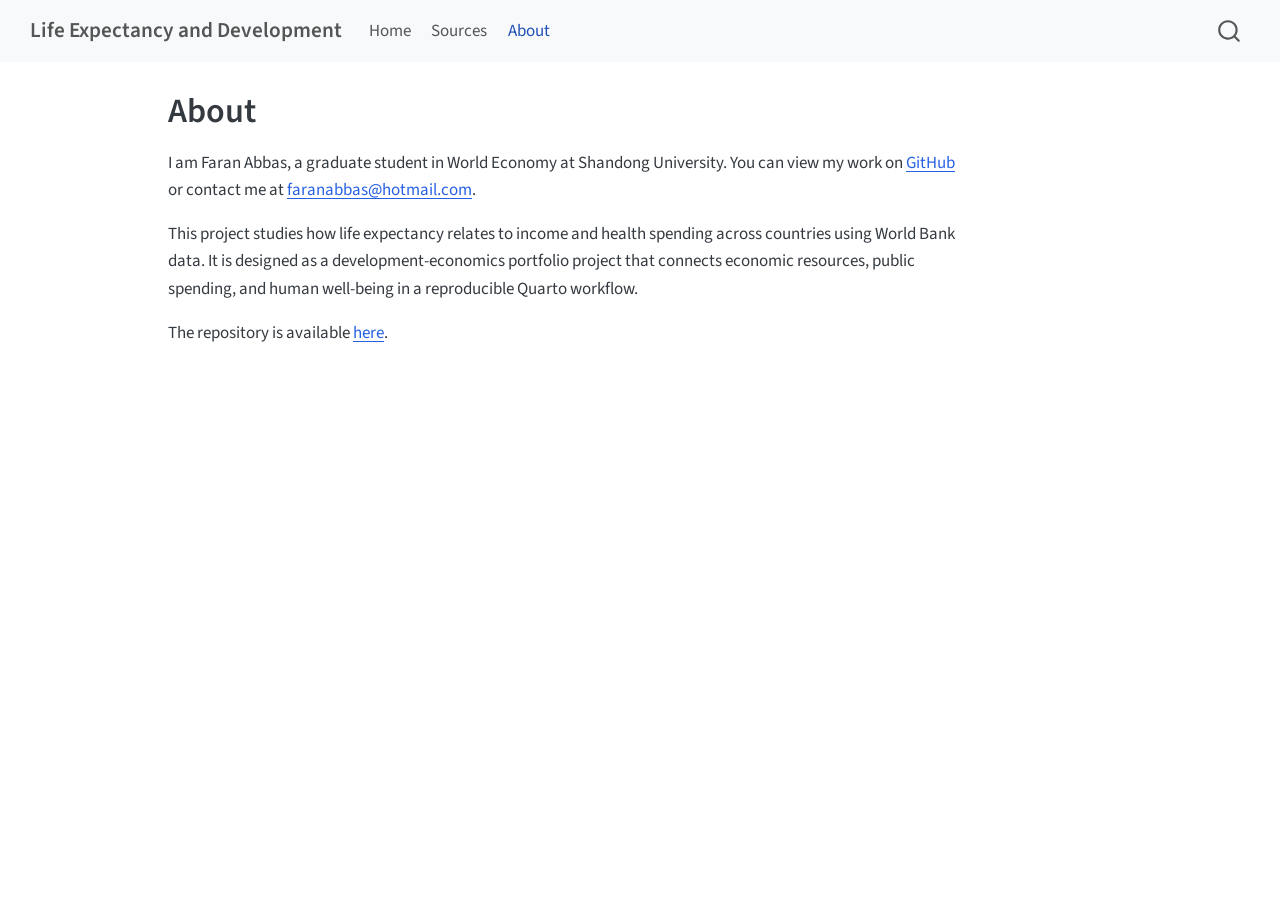
<file: about.html>
<!DOCTYPE html>
<html xmlns="http://www.w3.org/1999/xhtml" lang="en" xml:lang="en"><head>

<meta charset="utf-8">
<meta name="generator" content="quarto-1.9.37">

<meta name="viewport" content="width=device-width, initial-scale=1.0, user-scalable=yes">


<title>About – Life Expectancy and Development</title>
<style>
/* Default styles provided by pandoc.
** See https://pandoc.org/MANUAL.html#variables-for-html for config info.
*/
code{white-space: pre-wrap;}
span.smallcaps{font-variant: small-caps;}
div.columns{display: flex; gap: min(4vw, 1.5em);}
div.column{flex: auto; overflow-x: auto;}
div.hanging-indent{margin-left: 1.5em; text-indent: -1.5em;}
ul.task-list{list-style: none;}
ul.task-list li input[type="checkbox"] {
  width: 0.8em;
  margin: 0 0.8em 0.2em -1em; /* quarto-specific, see https://github.com/quarto-dev/quarto-cli/issues/4556 */ 
  vertical-align: middle;
}
</style>


<script src="site_libs/quarto-nav/quarto-nav.js"></script>
<script src="site_libs/quarto-nav/headroom.min.js"></script>
<script src="site_libs/clipboard/clipboard.min.js"></script>
<script src="site_libs/quarto-search/autocomplete.umd.js"></script>
<script src="site_libs/quarto-search/fuse.min.js"></script>
<script src="site_libs/quarto-search/quarto-search.js"></script>
<meta name="quarto:offset" content="./">
<script src="site_libs/quarto-html/quarto.js" type="module"></script>
<script src="site_libs/quarto-html/tabsets/tabsets.js" type="module"></script>
<script src="site_libs/quarto-html/popper.min.js"></script>
<script src="site_libs/quarto-html/tippy.umd.min.js"></script>
<script src="site_libs/quarto-html/anchor.min.js"></script>
<link href="site_libs/quarto-html/tippy.css" rel="stylesheet">
<link href="site_libs/quarto-html/quarto-syntax-highlighting-7f8f88aac4f3542376d5c11b86a4c14d.css" rel="stylesheet" id="quarto-text-highlighting-styles">
<script src="site_libs/bootstrap/bootstrap.min.js"></script>
<link href="site_libs/bootstrap/bootstrap-icons.css" rel="stylesheet">
<link href="site_libs/bootstrap/bootstrap-a0f9fd0d421825b736dc1bbcbcba2219.min.css" rel="stylesheet" append-hash="true" id="quarto-bootstrap" data-mode="light">
<script id="quarto-search-options" type="application/json">{
  "location": "navbar",
  "copy-button": false,
  "collapse-after": 3,
  "panel-placement": "end",
  "type": "overlay",
  "limit": 50,
  "keyboard-shortcut": [
    "f",
    "/",
    "s"
  ],
  "show-item-context": false,
  "language": {
    "search-no-results-text": "No results",
    "search-matching-documents-text": "matching documents",
    "search-copy-link-title": "Copy link to search",
    "search-hide-matches-text": "Hide additional matches",
    "search-more-match-text": "more match in this document",
    "search-more-matches-text": "more matches in this document",
    "search-clear-button-title": "Clear",
    "search-text-placeholder": "",
    "search-detached-cancel-button-title": "Cancel",
    "search-submit-button-title": "Submit",
    "search-label": "Search"
  }
}</script>


<link rel="stylesheet" href="styles.css">
</head>

<body class="nav-fixed quarto-light">

<div id="quarto-search-results"></div>
  <header id="quarto-header" class="headroom fixed-top">
    <nav class="navbar navbar-expand-lg " data-bs-theme="dark">
      <div class="navbar-container container-fluid">
      <div class="navbar-brand-container mx-auto">
    <a class="navbar-brand" href="./index.html">
    <span class="navbar-title">Life Expectancy and Development</span>
    </a>
  </div>
            <div id="quarto-search" class="" title="Search"></div>
          <button class="navbar-toggler" type="button" data-bs-toggle="collapse" data-bs-target="#navbarCollapse" aria-controls="navbarCollapse" role="menu" aria-expanded="false" aria-label="Toggle navigation" onclick="if (window.quartoToggleHeadroom) { window.quartoToggleHeadroom(); }">
  <span class="navbar-toggler-icon"></span>
</button>
          <div class="collapse navbar-collapse" id="navbarCollapse">
            <ul class="navbar-nav navbar-nav-scroll me-auto">
  <li class="nav-item">
    <a class="nav-link" href="./index.html"> 
<span class="menu-text">Home</span></a>
  </li>  
  <li class="nav-item">
    <a class="nav-link" href="./sources.html"> 
<span class="menu-text">Sources</span></a>
  </li>  
  <li class="nav-item">
    <a class="nav-link active" href="./about.html" aria-current="page"> 
<span class="menu-text">About</span></a>
  </li>  
</ul>
          </div> <!-- /navcollapse -->
            <div class="quarto-navbar-tools">
</div>
      </div> <!-- /container-fluid -->
    </nav>
</header>
<!-- content -->
<div id="quarto-content" class="quarto-container page-columns page-rows-contents page-layout-article page-navbar">
<!-- sidebar -->
<!-- margin-sidebar -->
    <div id="quarto-margin-sidebar" class="sidebar margin-sidebar zindex-bottom">
        
    </div>
<!-- main -->
<main class="content" id="quarto-document-content">

<header id="title-block-header" class="quarto-title-block default">
<div class="quarto-title">
<h1 class="title">About</h1>
</div>



<div class="quarto-title-meta">

    
  
    
  </div>
  


</header>


<p>I am Faran Abbas, a graduate student in World Economy at Shandong University. You can view my work on <a href="https://github.com/faranabbas-repo">GitHub</a> or contact me at <a href="mailto:faranabbas@hotmail.com">faranabbas@hotmail.com</a>.</p>
<p>This project studies how life expectancy relates to income and health spending across countries using World Bank data. It is designed as a development-economics portfolio project that connects economic resources, public spending, and human well-being in a reproducible Quarto workflow.</p>
<p>The repository is available <a href="https://github.com/faranabbas-repo/life-expectancy">here</a>.</p>



</main> <!-- /main -->
<script id="quarto-html-after-body" type="application/javascript">
  window.document.addEventListener("DOMContentLoaded", function (event) {
    const icon = "";
    const anchorJS = new window.AnchorJS();
    anchorJS.options = {
      placement: 'right',
      icon: icon
    };
    anchorJS.add('.anchored');
    const isCodeAnnotation = (el) => {
      for (const clz of el.classList) {
        if (clz.startsWith('code-annotation-')) {                     
          return true;
        }
      }
      return false;
    }
    const onCopySuccess = function(e) {
      // button target
      const button = e.trigger;
      // don't keep focus
      button.blur();
      // flash "checked"
      button.classList.add('code-copy-button-checked');
      var currentTitle = button.getAttribute("title");
      button.setAttribute("title", "Copied!");
      let tooltip;
      if (window.bootstrap) {
        button.setAttribute("data-bs-toggle", "tooltip");
        button.setAttribute("data-bs-placement", "left");
        button.setAttribute("data-bs-title", "Copied!");
        tooltip = new bootstrap.Tooltip(button, 
          { trigger: "manual", 
            customClass: "code-copy-button-tooltip",
            offset: [0, -8]});
        tooltip.show();    
      }
      setTimeout(function() {
        if (tooltip) {
          tooltip.hide();
          button.removeAttribute("data-bs-title");
          button.removeAttribute("data-bs-toggle");
          button.removeAttribute("data-bs-placement");
        }
        button.setAttribute("title", currentTitle);
        button.classList.remove('code-copy-button-checked');
      }, 1000);
      // clear code selection
      e.clearSelection();
    }
    const getTextToCopy = function(trigger) {
      const outerScaffold = trigger.parentElement.cloneNode(true);
      const codeEl = outerScaffold.querySelector('code');
      for (const childEl of codeEl.children) {
        if (isCodeAnnotation(childEl)) {
          childEl.remove();
        }
      }
      return codeEl.innerText;
    }
    const clipboard = new window.ClipboardJS('.code-copy-button:not([data-in-quarto-modal])', {
      text: getTextToCopy
    });
    clipboard.on('success', onCopySuccess);
    if (window.document.getElementById('quarto-embedded-source-code-modal')) {
      const clipboardModal = new window.ClipboardJS('.code-copy-button[data-in-quarto-modal]', {
        text: getTextToCopy,
        container: window.document.getElementById('quarto-embedded-source-code-modal')
      });
      clipboardModal.on('success', onCopySuccess);
    }
      var localhostRegex = new RegExp(/^(?:http|https):\/\/localhost\:?[0-9]*\//);
      var mailtoRegex = new RegExp(/^mailto:/);
        var filterRegex = new RegExp("https:\/\/faranabbas-repo\.github\.io\/life-expectancy\/");
      var isInternal = (href) => {
          return filterRegex.test(href) || localhostRegex.test(href) || mailtoRegex.test(href);
      }
      // Inspect non-navigation links and adorn them if external
     var links = window.document.querySelectorAll('a[href]:not(.nav-link):not(.navbar-brand):not(.toc-action):not(.sidebar-link):not(.sidebar-item-toggle):not(.pagination-link):not(.no-external):not([aria-hidden]):not(.dropdown-item):not(.quarto-navigation-tool):not(.about-link)');
      for (var i=0; i<links.length; i++) {
        const link = links[i];
        if (!isInternal(link.href)) {
          // undo the damage that might have been done by quarto-nav.js in the case of
          // links that we want to consider external
          if (link.dataset.originalHref !== undefined) {
            link.href = link.dataset.originalHref;
          }
        }
      }
    function tippyHover(el, contentFn, onTriggerFn, onUntriggerFn) {
      const config = {
        allowHTML: true,
        maxWidth: 500,
        delay: 100,
        arrow: false,
        appendTo: function(el) {
            return el.parentElement;
        },
        interactive: true,
        interactiveBorder: 10,
        theme: 'quarto',
        placement: 'bottom-start',
      };
      if (contentFn) {
        config.content = contentFn;
      }
      if (onTriggerFn) {
        config.onTrigger = onTriggerFn;
      }
      if (onUntriggerFn) {
        config.onUntrigger = onUntriggerFn;
      }
      window.tippy(el, config); 
    }
    const noterefs = window.document.querySelectorAll('a[role="doc-noteref"]');
    for (var i=0; i<noterefs.length; i++) {
      const ref = noterefs[i];
      tippyHover(ref, function() {
        // use id or data attribute instead here
        let href = ref.getAttribute('data-footnote-href') || ref.getAttribute('href');
        try { href = new URL(href).hash; } catch {}
        const id = href.replace(/^#\/?/, "");
        const note = window.document.getElementById(id);
        if (note) {
          return note.innerHTML;
        } else {
          return "";
        }
      });
    }
    const xrefs = window.document.querySelectorAll('a.quarto-xref');
    const processXRef = (id, note) => {
      // Strip column container classes
      const stripColumnClz = (el) => {
        el.classList.remove("page-full", "page-columns");
        if (el.children) {
          for (const child of el.children) {
            stripColumnClz(child);
          }
        }
      }
      stripColumnClz(note)
      if (id === null || id.startsWith('sec-')) {
        // Special case sections, only their first couple elements
        const container = document.createElement("div");
        if (note.children && note.children.length > 2) {
          container.appendChild(note.children[0].cloneNode(true));
          for (let i = 1; i < note.children.length; i++) {
            const child = note.children[i];
            if (child.tagName === "P" && child.innerText === "") {
              continue;
            } else {
              container.appendChild(child.cloneNode(true));
              break;
            }
          }
          if (window.Quarto?.typesetMath) {
            window.Quarto.typesetMath(container);
          }
          return container.innerHTML
        } else {
          if (window.Quarto?.typesetMath) {
            window.Quarto.typesetMath(note);
          }
          return note.innerHTML;
        }
      } else {
        // Remove any anchor links if they are present
        const anchorLink = note.querySelector('a.anchorjs-link');
        if (anchorLink) {
          anchorLink.remove();
        }
        if (window.Quarto?.typesetMath) {
          window.Quarto.typesetMath(note);
        }
        if (note.classList.contains("callout")) {
          return note.outerHTML;
        } else {
          return note.innerHTML;
        }
      }
    }
    for (var i=0; i<xrefs.length; i++) {
      const xref = xrefs[i];
      tippyHover(xref, undefined, function(instance) {
        instance.disable();
        let url = xref.getAttribute('href');
        let hash = undefined; 
        if (url.startsWith('#')) {
          hash = url;
        } else {
          try { hash = new URL(url).hash; } catch {}
        }
        if (hash) {
          const id = hash.replace(/^#\/?/, "");
          const note = window.document.getElementById(id);
          if (note !== null) {
            try {
              const html = processXRef(id, note.cloneNode(true));
              instance.setContent(html);
            } finally {
              instance.enable();
              instance.show();
            }
          } else {
            // See if we can fetch this
            fetch(url.split('#')[0])
            .then(res => res.text())
            .then(html => {
              const parser = new DOMParser();
              const htmlDoc = parser.parseFromString(html, "text/html");
              const note = htmlDoc.getElementById(id);
              if (note !== null) {
                const html = processXRef(id, note);
                instance.setContent(html);
              } 
            }).finally(() => {
              instance.enable();
              instance.show();
            });
          }
        } else {
          // See if we can fetch a full url (with no hash to target)
          // This is a special case and we should probably do some content thinning / targeting
          fetch(url)
          .then(res => res.text())
          .then(html => {
            const parser = new DOMParser();
            const htmlDoc = parser.parseFromString(html, "text/html");
            const note = htmlDoc.querySelector('main.content');
            if (note !== null) {
              // This should only happen for chapter cross references
              // (since there is no id in the URL)
              // remove the first header
              if (note.children.length > 0 && note.children[0].tagName === "HEADER") {
                note.children[0].remove();
              }
              const html = processXRef(null, note);
              instance.setContent(html);
            } 
          }).finally(() => {
            instance.enable();
            instance.show();
          });
        }
      }, function(instance) {
      });
    }
        let selectedAnnoteEl;
        const selectorForAnnotation = ( cell, annotation) => {
          let cellAttr = 'data-code-cell="' + cell + '"';
          let lineAttr = 'data-code-annotation="' +  annotation + '"';
          const selector = 'span[' + cellAttr + '][' + lineAttr + ']';
          return selector;
        }
        const selectCodeLines = (annoteEl) => {
          const doc = window.document;
          const targetCell = annoteEl.getAttribute("data-target-cell");
          const targetAnnotation = annoteEl.getAttribute("data-target-annotation");
          const annoteSpan = window.document.querySelector(selectorForAnnotation(targetCell, targetAnnotation));
          const lines = annoteSpan.getAttribute("data-code-lines").split(",");
          const lineIds = lines.map((line) => {
            return targetCell + "-" + line;
          })
          let top = null;
          let height = null;
          let parent = null;
          if (lineIds.length > 0) {
              //compute the position of the single el (top and bottom and make a div)
              const el = window.document.getElementById(lineIds[0]);
              top = el.offsetTop;
              height = el.offsetHeight;
              parent = el.parentElement.parentElement;
            if (lineIds.length > 1) {
              const lastEl = window.document.getElementById(lineIds[lineIds.length - 1]);
              const bottom = lastEl.offsetTop + lastEl.offsetHeight;
              height = bottom - top;
            }
            if (top !== null && height !== null && parent !== null) {
              // cook up a div (if necessary) and position it 
              let div = window.document.getElementById("code-annotation-line-highlight");
              if (div === null) {
                div = window.document.createElement("div");
                div.setAttribute("id", "code-annotation-line-highlight");
                div.style.position = 'absolute';
                parent.appendChild(div);
              }
              div.style.top = top - 2 + "px";
              div.style.height = height + 4 + "px";
              div.style.left = 0;
              let gutterDiv = window.document.getElementById("code-annotation-line-highlight-gutter");
              if (gutterDiv === null) {
                gutterDiv = window.document.createElement("div");
                gutterDiv.setAttribute("id", "code-annotation-line-highlight-gutter");
                gutterDiv.style.position = 'absolute';
                const codeCell = window.document.getElementById(targetCell);
                const gutter = codeCell.querySelector('.code-annotation-gutter');
                gutter.appendChild(gutterDiv);
              }
              gutterDiv.style.top = top - 2 + "px";
              gutterDiv.style.height = height + 4 + "px";
            }
            selectedAnnoteEl = annoteEl;
          }
        };
        const unselectCodeLines = () => {
          const elementsIds = ["code-annotation-line-highlight", "code-annotation-line-highlight-gutter"];
          elementsIds.forEach((elId) => {
            const div = window.document.getElementById(elId);
            if (div) {
              div.remove();
            }
          });
          selectedAnnoteEl = undefined;
        };
          // Handle positioning of the toggle
      window.addEventListener(
        "resize",
        throttle(() => {
          elRect = undefined;
          if (selectedAnnoteEl) {
            selectCodeLines(selectedAnnoteEl);
          }
        }, 10)
      );
      function throttle(fn, ms) {
      let throttle = false;
      let timer;
        return (...args) => {
          if(!throttle) { // first call gets through
              fn.apply(this, args);
              throttle = true;
          } else { // all the others get throttled
              if(timer) clearTimeout(timer); // cancel #2
              timer = setTimeout(() => {
                fn.apply(this, args);
                timer = throttle = false;
              }, ms);
          }
        };
      }
        // Attach click handler to the DT
        const annoteDls = window.document.querySelectorAll('dt[data-target-cell]');
        for (const annoteDlNode of annoteDls) {
          annoteDlNode.addEventListener('click', (event) => {
            const clickedEl = event.target;
            if (clickedEl !== selectedAnnoteEl) {
              unselectCodeLines();
              const activeEl = window.document.querySelector('dt[data-target-cell].code-annotation-active');
              if (activeEl) {
                activeEl.classList.remove('code-annotation-active');
              }
              selectCodeLines(clickedEl);
              clickedEl.classList.add('code-annotation-active');
            } else {
              // Unselect the line
              unselectCodeLines();
              clickedEl.classList.remove('code-annotation-active');
            }
          });
        }
    const findCites = (el) => {
      const parentEl = el.parentElement;
      if (parentEl) {
        const cites = parentEl.dataset.cites;
        if (cites) {
          return {
            el,
            cites: cites.split(' ')
          };
        } else {
          return findCites(el.parentElement)
        }
      } else {
        return undefined;
      }
    };
    var bibliorefs = window.document.querySelectorAll('a[role="doc-biblioref"]');
    for (var i=0; i<bibliorefs.length; i++) {
      const ref = bibliorefs[i];
      const citeInfo = findCites(ref);
      if (citeInfo) {
        tippyHover(citeInfo.el, function() {
          var popup = window.document.createElement('div');
          citeInfo.cites.forEach(function(cite) {
            var citeDiv = window.document.createElement('div');
            citeDiv.classList.add('hanging-indent');
            citeDiv.classList.add('csl-entry');
            var biblioDiv = window.document.getElementById('ref-' + cite);
            if (biblioDiv) {
              citeDiv.innerHTML = biblioDiv.innerHTML;
            }
            popup.appendChild(citeDiv);
          });
          return popup.innerHTML;
        });
      }
    }
  });
  </script>
</div> <!-- /content -->




</body></html>
</file>
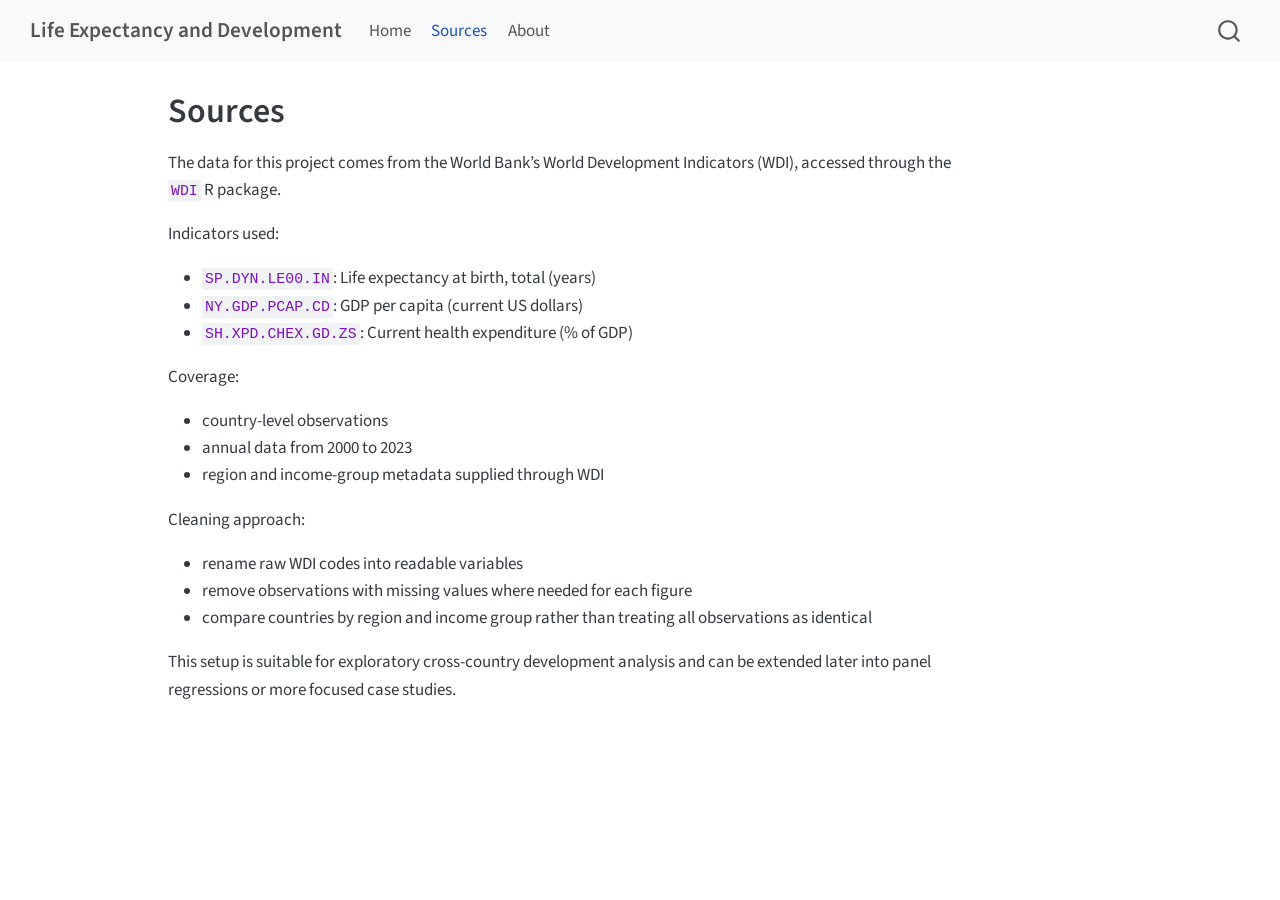
<file: sources.html>
<!DOCTYPE html>
<html xmlns="http://www.w3.org/1999/xhtml" lang="en" xml:lang="en"><head>

<meta charset="utf-8">
<meta name="generator" content="quarto-1.9.37">

<meta name="viewport" content="width=device-width, initial-scale=1.0, user-scalable=yes">


<title>Sources – Life Expectancy and Development</title>
<style>
/* Default styles provided by pandoc.
** See https://pandoc.org/MANUAL.html#variables-for-html for config info.
*/
code{white-space: pre-wrap;}
span.smallcaps{font-variant: small-caps;}
div.columns{display: flex; gap: min(4vw, 1.5em);}
div.column{flex: auto; overflow-x: auto;}
div.hanging-indent{margin-left: 1.5em; text-indent: -1.5em;}
ul.task-list{list-style: none;}
ul.task-list li input[type="checkbox"] {
  width: 0.8em;
  margin: 0 0.8em 0.2em -1em; /* quarto-specific, see https://github.com/quarto-dev/quarto-cli/issues/4556 */ 
  vertical-align: middle;
}
</style>


<script src="site_libs/quarto-nav/quarto-nav.js"></script>
<script src="site_libs/quarto-nav/headroom.min.js"></script>
<script src="site_libs/clipboard/clipboard.min.js"></script>
<script src="site_libs/quarto-search/autocomplete.umd.js"></script>
<script src="site_libs/quarto-search/fuse.min.js"></script>
<script src="site_libs/quarto-search/quarto-search.js"></script>
<meta name="quarto:offset" content="./">
<script src="site_libs/quarto-html/quarto.js" type="module"></script>
<script src="site_libs/quarto-html/tabsets/tabsets.js" type="module"></script>
<script src="site_libs/quarto-html/popper.min.js"></script>
<script src="site_libs/quarto-html/tippy.umd.min.js"></script>
<script src="site_libs/quarto-html/anchor.min.js"></script>
<link href="site_libs/quarto-html/tippy.css" rel="stylesheet">
<link href="site_libs/quarto-html/quarto-syntax-highlighting-7f8f88aac4f3542376d5c11b86a4c14d.css" rel="stylesheet" id="quarto-text-highlighting-styles">
<script src="site_libs/bootstrap/bootstrap.min.js"></script>
<link href="site_libs/bootstrap/bootstrap-icons.css" rel="stylesheet">
<link href="site_libs/bootstrap/bootstrap-a0f9fd0d421825b736dc1bbcbcba2219.min.css" rel="stylesheet" append-hash="true" id="quarto-bootstrap" data-mode="light">
<script id="quarto-search-options" type="application/json">{
  "location": "navbar",
  "copy-button": false,
  "collapse-after": 3,
  "panel-placement": "end",
  "type": "overlay",
  "limit": 50,
  "keyboard-shortcut": [
    "f",
    "/",
    "s"
  ],
  "show-item-context": false,
  "language": {
    "search-no-results-text": "No results",
    "search-matching-documents-text": "matching documents",
    "search-copy-link-title": "Copy link to search",
    "search-hide-matches-text": "Hide additional matches",
    "search-more-match-text": "more match in this document",
    "search-more-matches-text": "more matches in this document",
    "search-clear-button-title": "Clear",
    "search-text-placeholder": "",
    "search-detached-cancel-button-title": "Cancel",
    "search-submit-button-title": "Submit",
    "search-label": "Search"
  }
}</script>


<link rel="stylesheet" href="styles.css">
</head>

<body class="nav-fixed quarto-light">

<div id="quarto-search-results"></div>
  <header id="quarto-header" class="headroom fixed-top">
    <nav class="navbar navbar-expand-lg " data-bs-theme="dark">
      <div class="navbar-container container-fluid">
      <div class="navbar-brand-container mx-auto">
    <a class="navbar-brand" href="./index.html">
    <span class="navbar-title">Life Expectancy and Development</span>
    </a>
  </div>
            <div id="quarto-search" class="" title="Search"></div>
          <button class="navbar-toggler" type="button" data-bs-toggle="collapse" data-bs-target="#navbarCollapse" aria-controls="navbarCollapse" role="menu" aria-expanded="false" aria-label="Toggle navigation" onclick="if (window.quartoToggleHeadroom) { window.quartoToggleHeadroom(); }">
  <span class="navbar-toggler-icon"></span>
</button>
          <div class="collapse navbar-collapse" id="navbarCollapse">
            <ul class="navbar-nav navbar-nav-scroll me-auto">
  <li class="nav-item">
    <a class="nav-link" href="./index.html"> 
<span class="menu-text">Home</span></a>
  </li>  
  <li class="nav-item">
    <a class="nav-link active" href="./sources.html" aria-current="page"> 
<span class="menu-text">Sources</span></a>
  </li>  
  <li class="nav-item">
    <a class="nav-link" href="./about.html"> 
<span class="menu-text">About</span></a>
  </li>  
</ul>
          </div> <!-- /navcollapse -->
            <div class="quarto-navbar-tools">
</div>
      </div> <!-- /container-fluid -->
    </nav>
</header>
<!-- content -->
<div id="quarto-content" class="quarto-container page-columns page-rows-contents page-layout-article page-navbar">
<!-- sidebar -->
<!-- margin-sidebar -->
    <div id="quarto-margin-sidebar" class="sidebar margin-sidebar zindex-bottom">
        
    </div>
<!-- main -->
<main class="content" id="quarto-document-content">

<header id="title-block-header" class="quarto-title-block default">
<div class="quarto-title">
<h1 class="title">Sources</h1>
</div>



<div class="quarto-title-meta">

    
  
    
  </div>
  


</header>


<p>The data for this project comes from the World Bank’s World Development Indicators (WDI), accessed through the <code>WDI</code> R package.</p>
<p>Indicators used:</p>
<ul>
<li><code>SP.DYN.LE00.IN</code>: Life expectancy at birth, total (years)</li>
<li><code>NY.GDP.PCAP.CD</code>: GDP per capita (current US dollars)</li>
<li><code>SH.XPD.CHEX.GD.ZS</code>: Current health expenditure (% of GDP)</li>
</ul>
<p>Coverage:</p>
<ul>
<li>country-level observations</li>
<li>annual data from 2000 to 2023</li>
<li>region and income-group metadata supplied through WDI</li>
</ul>
<p>Cleaning approach:</p>
<ul>
<li>rename raw WDI codes into readable variables</li>
<li>remove observations with missing values where needed for each figure</li>
<li>compare countries by region and income group rather than treating all observations as identical</li>
</ul>
<p>This setup is suitable for exploratory cross-country development analysis and can be extended later into panel regressions or more focused case studies.</p>



</main> <!-- /main -->
<script id="quarto-html-after-body" type="application/javascript">
  window.document.addEventListener("DOMContentLoaded", function (event) {
    const icon = "";
    const anchorJS = new window.AnchorJS();
    anchorJS.options = {
      placement: 'right',
      icon: icon
    };
    anchorJS.add('.anchored');
    const isCodeAnnotation = (el) => {
      for (const clz of el.classList) {
        if (clz.startsWith('code-annotation-')) {                     
          return true;
        }
      }
      return false;
    }
    const onCopySuccess = function(e) {
      // button target
      const button = e.trigger;
      // don't keep focus
      button.blur();
      // flash "checked"
      button.classList.add('code-copy-button-checked');
      var currentTitle = button.getAttribute("title");
      button.setAttribute("title", "Copied!");
      let tooltip;
      if (window.bootstrap) {
        button.setAttribute("data-bs-toggle", "tooltip");
        button.setAttribute("data-bs-placement", "left");
        button.setAttribute("data-bs-title", "Copied!");
        tooltip = new bootstrap.Tooltip(button, 
          { trigger: "manual", 
            customClass: "code-copy-button-tooltip",
            offset: [0, -8]});
        tooltip.show();    
      }
      setTimeout(function() {
        if (tooltip) {
          tooltip.hide();
          button.removeAttribute("data-bs-title");
          button.removeAttribute("data-bs-toggle");
          button.removeAttribute("data-bs-placement");
        }
        button.setAttribute("title", currentTitle);
        button.classList.remove('code-copy-button-checked');
      }, 1000);
      // clear code selection
      e.clearSelection();
    }
    const getTextToCopy = function(trigger) {
      const outerScaffold = trigger.parentElement.cloneNode(true);
      const codeEl = outerScaffold.querySelector('code');
      for (const childEl of codeEl.children) {
        if (isCodeAnnotation(childEl)) {
          childEl.remove();
        }
      }
      return codeEl.innerText;
    }
    const clipboard = new window.ClipboardJS('.code-copy-button:not([data-in-quarto-modal])', {
      text: getTextToCopy
    });
    clipboard.on('success', onCopySuccess);
    if (window.document.getElementById('quarto-embedded-source-code-modal')) {
      const clipboardModal = new window.ClipboardJS('.code-copy-button[data-in-quarto-modal]', {
        text: getTextToCopy,
        container: window.document.getElementById('quarto-embedded-source-code-modal')
      });
      clipboardModal.on('success', onCopySuccess);
    }
      var localhostRegex = new RegExp(/^(?:http|https):\/\/localhost\:?[0-9]*\//);
      var mailtoRegex = new RegExp(/^mailto:/);
        var filterRegex = new RegExp("https:\/\/faranabbas-repo\.github\.io\/life-expectancy\/");
      var isInternal = (href) => {
          return filterRegex.test(href) || localhostRegex.test(href) || mailtoRegex.test(href);
      }
      // Inspect non-navigation links and adorn them if external
     var links = window.document.querySelectorAll('a[href]:not(.nav-link):not(.navbar-brand):not(.toc-action):not(.sidebar-link):not(.sidebar-item-toggle):not(.pagination-link):not(.no-external):not([aria-hidden]):not(.dropdown-item):not(.quarto-navigation-tool):not(.about-link)');
      for (var i=0; i<links.length; i++) {
        const link = links[i];
        if (!isInternal(link.href)) {
          // undo the damage that might have been done by quarto-nav.js in the case of
          // links that we want to consider external
          if (link.dataset.originalHref !== undefined) {
            link.href = link.dataset.originalHref;
          }
        }
      }
    function tippyHover(el, contentFn, onTriggerFn, onUntriggerFn) {
      const config = {
        allowHTML: true,
        maxWidth: 500,
        delay: 100,
        arrow: false,
        appendTo: function(el) {
            return el.parentElement;
        },
        interactive: true,
        interactiveBorder: 10,
        theme: 'quarto',
        placement: 'bottom-start',
      };
      if (contentFn) {
        config.content = contentFn;
      }
      if (onTriggerFn) {
        config.onTrigger = onTriggerFn;
      }
      if (onUntriggerFn) {
        config.onUntrigger = onUntriggerFn;
      }
      window.tippy(el, config); 
    }
    const noterefs = window.document.querySelectorAll('a[role="doc-noteref"]');
    for (var i=0; i<noterefs.length; i++) {
      const ref = noterefs[i];
      tippyHover(ref, function() {
        // use id or data attribute instead here
        let href = ref.getAttribute('data-footnote-href') || ref.getAttribute('href');
        try { href = new URL(href).hash; } catch {}
        const id = href.replace(/^#\/?/, "");
        const note = window.document.getElementById(id);
        if (note) {
          return note.innerHTML;
        } else {
          return "";
        }
      });
    }
    const xrefs = window.document.querySelectorAll('a.quarto-xref');
    const processXRef = (id, note) => {
      // Strip column container classes
      const stripColumnClz = (el) => {
        el.classList.remove("page-full", "page-columns");
        if (el.children) {
          for (const child of el.children) {
            stripColumnClz(child);
          }
        }
      }
      stripColumnClz(note)
      if (id === null || id.startsWith('sec-')) {
        // Special case sections, only their first couple elements
        const container = document.createElement("div");
        if (note.children && note.children.length > 2) {
          container.appendChild(note.children[0].cloneNode(true));
          for (let i = 1; i < note.children.length; i++) {
            const child = note.children[i];
            if (child.tagName === "P" && child.innerText === "") {
              continue;
            } else {
              container.appendChild(child.cloneNode(true));
              break;
            }
          }
          if (window.Quarto?.typesetMath) {
            window.Quarto.typesetMath(container);
          }
          return container.innerHTML
        } else {
          if (window.Quarto?.typesetMath) {
            window.Quarto.typesetMath(note);
          }
          return note.innerHTML;
        }
      } else {
        // Remove any anchor links if they are present
        const anchorLink = note.querySelector('a.anchorjs-link');
        if (anchorLink) {
          anchorLink.remove();
        }
        if (window.Quarto?.typesetMath) {
          window.Quarto.typesetMath(note);
        }
        if (note.classList.contains("callout")) {
          return note.outerHTML;
        } else {
          return note.innerHTML;
        }
      }
    }
    for (var i=0; i<xrefs.length; i++) {
      const xref = xrefs[i];
      tippyHover(xref, undefined, function(instance) {
        instance.disable();
        let url = xref.getAttribute('href');
        let hash = undefined; 
        if (url.startsWith('#')) {
          hash = url;
        } else {
          try { hash = new URL(url).hash; } catch {}
        }
        if (hash) {
          const id = hash.replace(/^#\/?/, "");
          const note = window.document.getElementById(id);
          if (note !== null) {
            try {
              const html = processXRef(id, note.cloneNode(true));
              instance.setContent(html);
            } finally {
              instance.enable();
              instance.show();
            }
          } else {
            // See if we can fetch this
            fetch(url.split('#')[0])
            .then(res => res.text())
            .then(html => {
              const parser = new DOMParser();
              const htmlDoc = parser.parseFromString(html, "text/html");
              const note = htmlDoc.getElementById(id);
              if (note !== null) {
                const html = processXRef(id, note);
                instance.setContent(html);
              } 
            }).finally(() => {
              instance.enable();
              instance.show();
            });
          }
        } else {
          // See if we can fetch a full url (with no hash to target)
          // This is a special case and we should probably do some content thinning / targeting
          fetch(url)
          .then(res => res.text())
          .then(html => {
            const parser = new DOMParser();
            const htmlDoc = parser.parseFromString(html, "text/html");
            const note = htmlDoc.querySelector('main.content');
            if (note !== null) {
              // This should only happen for chapter cross references
              // (since there is no id in the URL)
              // remove the first header
              if (note.children.length > 0 && note.children[0].tagName === "HEADER") {
                note.children[0].remove();
              }
              const html = processXRef(null, note);
              instance.setContent(html);
            } 
          }).finally(() => {
            instance.enable();
            instance.show();
          });
        }
      }, function(instance) {
      });
    }
        let selectedAnnoteEl;
        const selectorForAnnotation = ( cell, annotation) => {
          let cellAttr = 'data-code-cell="' + cell + '"';
          let lineAttr = 'data-code-annotation="' +  annotation + '"';
          const selector = 'span[' + cellAttr + '][' + lineAttr + ']';
          return selector;
        }
        const selectCodeLines = (annoteEl) => {
          const doc = window.document;
          const targetCell = annoteEl.getAttribute("data-target-cell");
          const targetAnnotation = annoteEl.getAttribute("data-target-annotation");
          const annoteSpan = window.document.querySelector(selectorForAnnotation(targetCell, targetAnnotation));
          const lines = annoteSpan.getAttribute("data-code-lines").split(",");
          const lineIds = lines.map((line) => {
            return targetCell + "-" + line;
          })
          let top = null;
          let height = null;
          let parent = null;
          if (lineIds.length > 0) {
              //compute the position of the single el (top and bottom and make a div)
              const el = window.document.getElementById(lineIds[0]);
              top = el.offsetTop;
              height = el.offsetHeight;
              parent = el.parentElement.parentElement;
            if (lineIds.length > 1) {
              const lastEl = window.document.getElementById(lineIds[lineIds.length - 1]);
              const bottom = lastEl.offsetTop + lastEl.offsetHeight;
              height = bottom - top;
            }
            if (top !== null && height !== null && parent !== null) {
              // cook up a div (if necessary) and position it 
              let div = window.document.getElementById("code-annotation-line-highlight");
              if (div === null) {
                div = window.document.createElement("div");
                div.setAttribute("id", "code-annotation-line-highlight");
                div.style.position = 'absolute';
                parent.appendChild(div);
              }
              div.style.top = top - 2 + "px";
              div.style.height = height + 4 + "px";
              div.style.left = 0;
              let gutterDiv = window.document.getElementById("code-annotation-line-highlight-gutter");
              if (gutterDiv === null) {
                gutterDiv = window.document.createElement("div");
                gutterDiv.setAttribute("id", "code-annotation-line-highlight-gutter");
                gutterDiv.style.position = 'absolute';
                const codeCell = window.document.getElementById(targetCell);
                const gutter = codeCell.querySelector('.code-annotation-gutter');
                gutter.appendChild(gutterDiv);
              }
              gutterDiv.style.top = top - 2 + "px";
              gutterDiv.style.height = height + 4 + "px";
            }
            selectedAnnoteEl = annoteEl;
          }
        };
        const unselectCodeLines = () => {
          const elementsIds = ["code-annotation-line-highlight", "code-annotation-line-highlight-gutter"];
          elementsIds.forEach((elId) => {
            const div = window.document.getElementById(elId);
            if (div) {
              div.remove();
            }
          });
          selectedAnnoteEl = undefined;
        };
          // Handle positioning of the toggle
      window.addEventListener(
        "resize",
        throttle(() => {
          elRect = undefined;
          if (selectedAnnoteEl) {
            selectCodeLines(selectedAnnoteEl);
          }
        }, 10)
      );
      function throttle(fn, ms) {
      let throttle = false;
      let timer;
        return (...args) => {
          if(!throttle) { // first call gets through
              fn.apply(this, args);
              throttle = true;
          } else { // all the others get throttled
              if(timer) clearTimeout(timer); // cancel #2
              timer = setTimeout(() => {
                fn.apply(this, args);
                timer = throttle = false;
              }, ms);
          }
        };
      }
        // Attach click handler to the DT
        const annoteDls = window.document.querySelectorAll('dt[data-target-cell]');
        for (const annoteDlNode of annoteDls) {
          annoteDlNode.addEventListener('click', (event) => {
            const clickedEl = event.target;
            if (clickedEl !== selectedAnnoteEl) {
              unselectCodeLines();
              const activeEl = window.document.querySelector('dt[data-target-cell].code-annotation-active');
              if (activeEl) {
                activeEl.classList.remove('code-annotation-active');
              }
              selectCodeLines(clickedEl);
              clickedEl.classList.add('code-annotation-active');
            } else {
              // Unselect the line
              unselectCodeLines();
              clickedEl.classList.remove('code-annotation-active');
            }
          });
        }
    const findCites = (el) => {
      const parentEl = el.parentElement;
      if (parentEl) {
        const cites = parentEl.dataset.cites;
        if (cites) {
          return {
            el,
            cites: cites.split(' ')
          };
        } else {
          return findCites(el.parentElement)
        }
      } else {
        return undefined;
      }
    };
    var bibliorefs = window.document.querySelectorAll('a[role="doc-biblioref"]');
    for (var i=0; i<bibliorefs.length; i++) {
      const ref = bibliorefs[i];
      const citeInfo = findCites(ref);
      if (citeInfo) {
        tippyHover(citeInfo.el, function() {
          var popup = window.document.createElement('div');
          citeInfo.cites.forEach(function(cite) {
            var citeDiv = window.document.createElement('div');
            citeDiv.classList.add('hanging-indent');
            citeDiv.classList.add('csl-entry');
            var biblioDiv = window.document.getElementById('ref-' + cite);
            if (biblioDiv) {
              citeDiv.innerHTML = biblioDiv.innerHTML;
            }
            popup.appendChild(citeDiv);
          });
          return popup.innerHTML;
        });
      }
    }
  });
  </script>
</div> <!-- /content -->




</body></html>
</file>
<file: site_libs/quarto-html/tippy.css>
.tippy-box[data-animation=fade][data-state=hidden]{opacity:0}[data-tippy-root]{max-width:calc(100vw - 10px)}.tippy-box{position:relative;background-color:#333;color:#fff;border-radius:4px;font-size:14px;line-height:1.4;white-space:normal;outline:0;transition-property:transform,visibility,opacity}.tippy-box[data-placement^=top]>.tippy-arrow{bottom:0}.tippy-box[data-placement^=top]>.tippy-arrow:before{bottom:-7px;left:0;border-width:8px 8px 0;border-top-color:initial;transform-origin:center top}.tippy-box[data-placement^=bottom]>.tippy-arrow{top:0}.tippy-box[data-placement^=bottom]>.tippy-arrow:before{top:-7px;left:0;border-width:0 8px 8px;border-bottom-color:initial;transform-origin:center bottom}.tippy-box[data-placement^=left]>.tippy-arrow{right:0}.tippy-box[data-placement^=left]>.tippy-arrow:before{border-width:8px 0 8px 8px;border-left-color:initial;right:-7px;transform-origin:center left}.tippy-box[data-placement^=right]>.tippy-arrow{left:0}.tippy-box[data-placement^=right]>.tippy-arrow:before{left:-7px;border-width:8px 8px 8px 0;border-right-color:initial;transform-origin:center right}.tippy-box[data-inertia][data-state=visible]{transition-timing-function:cubic-bezier(.54,1.5,.38,1.11)}.tippy-arrow{width:16px;height:16px;color:#333}.tippy-arrow:before{content:"";position:absolute;border-color:transparent;border-style:solid}.tippy-content{position:relative;padding:5px 9px;z-index:1}
</file>
<file: site_libs/quarto-html/quarto-syntax-highlighting-7f8f88aac4f3542376d5c11b86a4c14d.css>
/* quarto syntax highlight colors */
:root {
  --quarto-hl-ot-color: #003B4F;
  --quarto-hl-at-color: #657422;
  --quarto-hl-ss-color: #20794D;
  --quarto-hl-an-color: #5E5E5E;
  --quarto-hl-fu-color: #4758AB;
  --quarto-hl-st-color: #20794D;
  --quarto-hl-cf-color: #003B4F;
  --quarto-hl-op-color: #5E5E5E;
  --quarto-hl-er-color: #AD0000;
  --quarto-hl-bn-color: #AD0000;
  --quarto-hl-al-color: #AD0000;
  --quarto-hl-va-color: #111111;
  --quarto-hl-bu-color: inherit;
  --quarto-hl-ex-color: inherit;
  --quarto-hl-pp-color: #AD0000;
  --quarto-hl-in-color: #5E5E5E;
  --quarto-hl-vs-color: #20794D;
  --quarto-hl-wa-color: #5E5E5E;
  --quarto-hl-do-color: #5E5E5E;
  --quarto-hl-im-color: #00769E;
  --quarto-hl-ch-color: #20794D;
  --quarto-hl-dt-color: #AD0000;
  --quarto-hl-fl-color: #AD0000;
  --quarto-hl-co-color: #5E5E5E;
  --quarto-hl-cv-color: #5E5E5E;
  --quarto-hl-cn-color: #8f5902;
  --quarto-hl-sc-color: #5E5E5E;
  --quarto-hl-dv-color: #AD0000;
  --quarto-hl-kw-color: #003B4F;
}

/* other quarto variables */
:root {
  --quarto-font-monospace: SFMono-Regular, Menlo, Monaco, Consolas, "Liberation Mono", "Courier New", monospace;
}

/* syntax highlight based on Pandoc's rules */
pre > code.sourceCode > span {
  color: #003B4F;
}

code.sourceCode > span {
  color: #003B4F;
}

div.sourceCode,
div.sourceCode pre.sourceCode {
  color: #003B4F;
}

/* Normal */
code span {
  color: #003B4F;
}

/* Alert */
code span.al {
  color: #AD0000;
  font-style: inherit;
}

/* Annotation */
code span.an {
  color: #5E5E5E;
  font-style: inherit;
}

/* Attribute */
code span.at {
  color: #657422;
  font-style: inherit;
}

/* BaseN */
code span.bn {
  color: #AD0000;
  font-style: inherit;
}

/* BuiltIn */
code span.bu {
  font-style: inherit;
}

/* ControlFlow */
code span.cf {
  color: #003B4F;
  font-weight: bold;
  font-style: inherit;
}

/* Char */
code span.ch {
  color: #20794D;
  font-style: inherit;
}

/* Constant */
code span.cn {
  color: #8f5902;
  font-style: inherit;
}

/* Comment */
code span.co {
  color: #5E5E5E;
  font-style: inherit;
}

/* CommentVar */
code span.cv {
  color: #5E5E5E;
  font-style: italic;
}

/* Documentation */
code span.do {
  color: #5E5E5E;
  font-style: italic;
}

/* DataType */
code span.dt {
  color: #AD0000;
  font-style: inherit;
}

/* DecVal */
code span.dv {
  color: #AD0000;
  font-style: inherit;
}

/* Error */
code span.er {
  color: #AD0000;
  font-style: inherit;
}

/* Extension */
code span.ex {
  font-style: inherit;
}

/* Float */
code span.fl {
  color: #AD0000;
  font-style: inherit;
}

/* Function */
code span.fu {
  color: #4758AB;
  font-style: inherit;
}

/* Import */
code span.im {
  color: #00769E;
  font-style: inherit;
}

/* Information */
code span.in {
  color: #5E5E5E;
  font-style: inherit;
}

/* Keyword */
code span.kw {
  color: #003B4F;
  font-weight: bold;
  font-style: inherit;
}

/* Operator */
code span.op {
  color: #5E5E5E;
  font-style: inherit;
}

/* Other */
code span.ot {
  color: #003B4F;
  font-style: inherit;
}

/* Preprocessor */
code span.pp {
  color: #AD0000;
  font-style: inherit;
}

/* SpecialChar */
code span.sc {
  color: #5E5E5E;
  font-style: inherit;
}

/* SpecialString */
code span.ss {
  color: #20794D;
  font-style: inherit;
}

/* String */
code span.st {
  color: #20794D;
  font-style: inherit;
}

/* Variable */
code span.va {
  color: #111111;
  font-style: inherit;
}

/* VerbatimString */
code span.vs {
  color: #20794D;
  font-style: inherit;
}

/* Warning */
code span.wa {
  color: #5E5E5E;
  font-style: italic;
}

.prevent-inlining {
  content: "</";
}

/*# sourceMappingURL=789ad8cd35626ba772517505b42a116e.css.map */
</file>
<file: styles.css>
body {
  line-height: 1.6;
}

.navbar-title {
  font-weight: 600;
}
</file>
